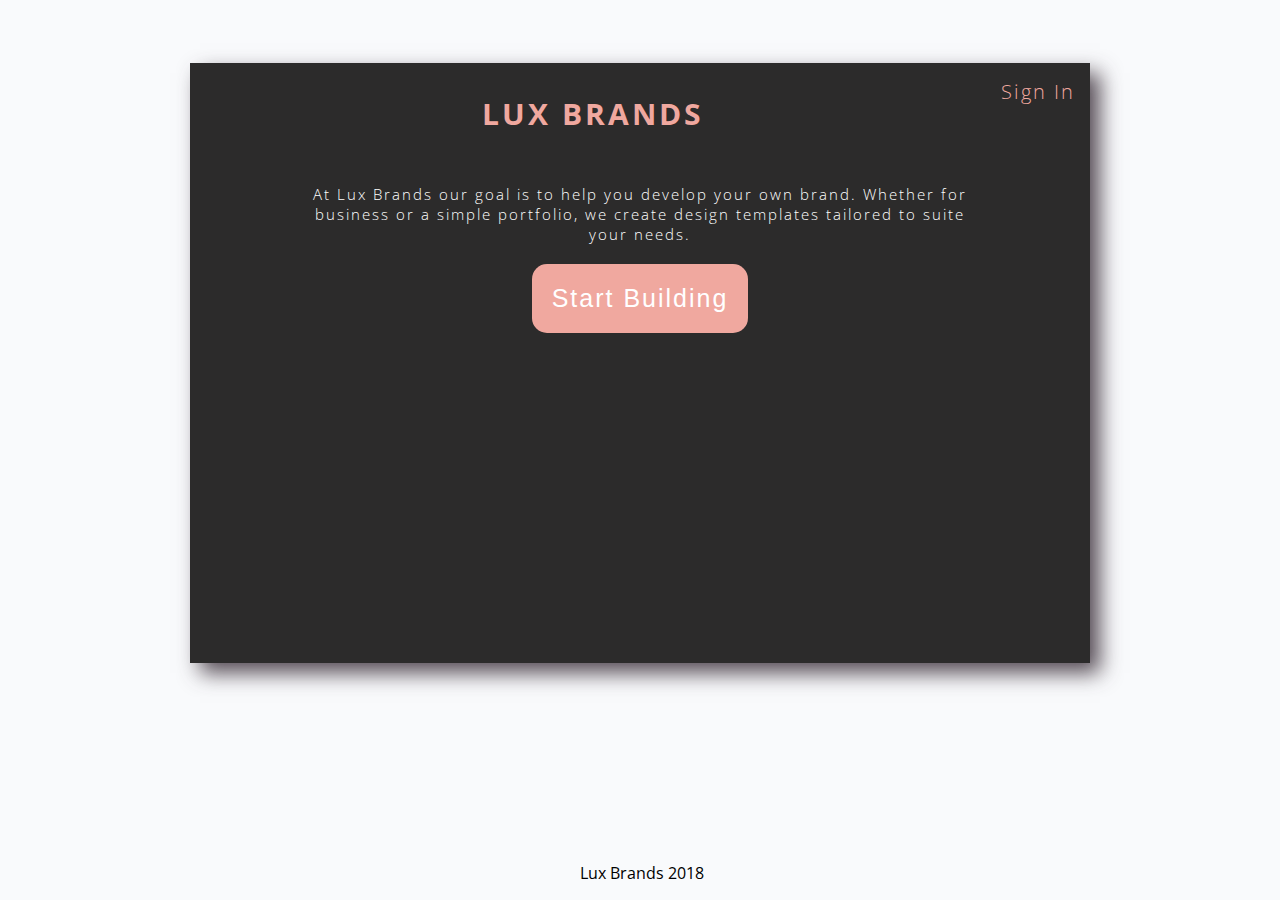
<file: index.html>
<!DOCTYPE html>
<html lang="en">

<head>
    <meta charset="UTF-8">
    <meta name="viewport" content="width=device-width, initial-scale=1.0">
    <meta http-equiv="X-UA-Compatible" content="ie=edge">
    <title>Lux Brands</title>
    <link href="styles/index-style.css" type="text/css" rel="stylesheet" media="screen">
    <link rel="stylesheet" href="typefaces.css" media="screen,projection" />
    <link href="https://fonts.googleapis.com/css?family=Open+Sans" rel="stylesheet">
</head>

<body>
    <div id="main">
      
        <div>
                <button class="open-sans thin ls-small" id="signin">Sign In</button>
        </div>
        <div id="header" class="mega open-sans bold uppercase">
            <h1>Lux Brands</h1>
            
        </div>


        <p id= "info" class="open-sans thin ls-small">At Lux Brands our goal is to help you develop your own brand. Whether for business or a simple portfolio, we create
            design templates tailored to suite your needs.</p>
            
        <div>
            <a href="questionnaire.html">
                <button class= "ls-small light"id="brand-button">
                    Start Building
                </button>
            </a>
        </div>

    </div>
    <footer>
        <p>Lux Brands 2018</p>
    </footer>
</body>

</html>
</file>
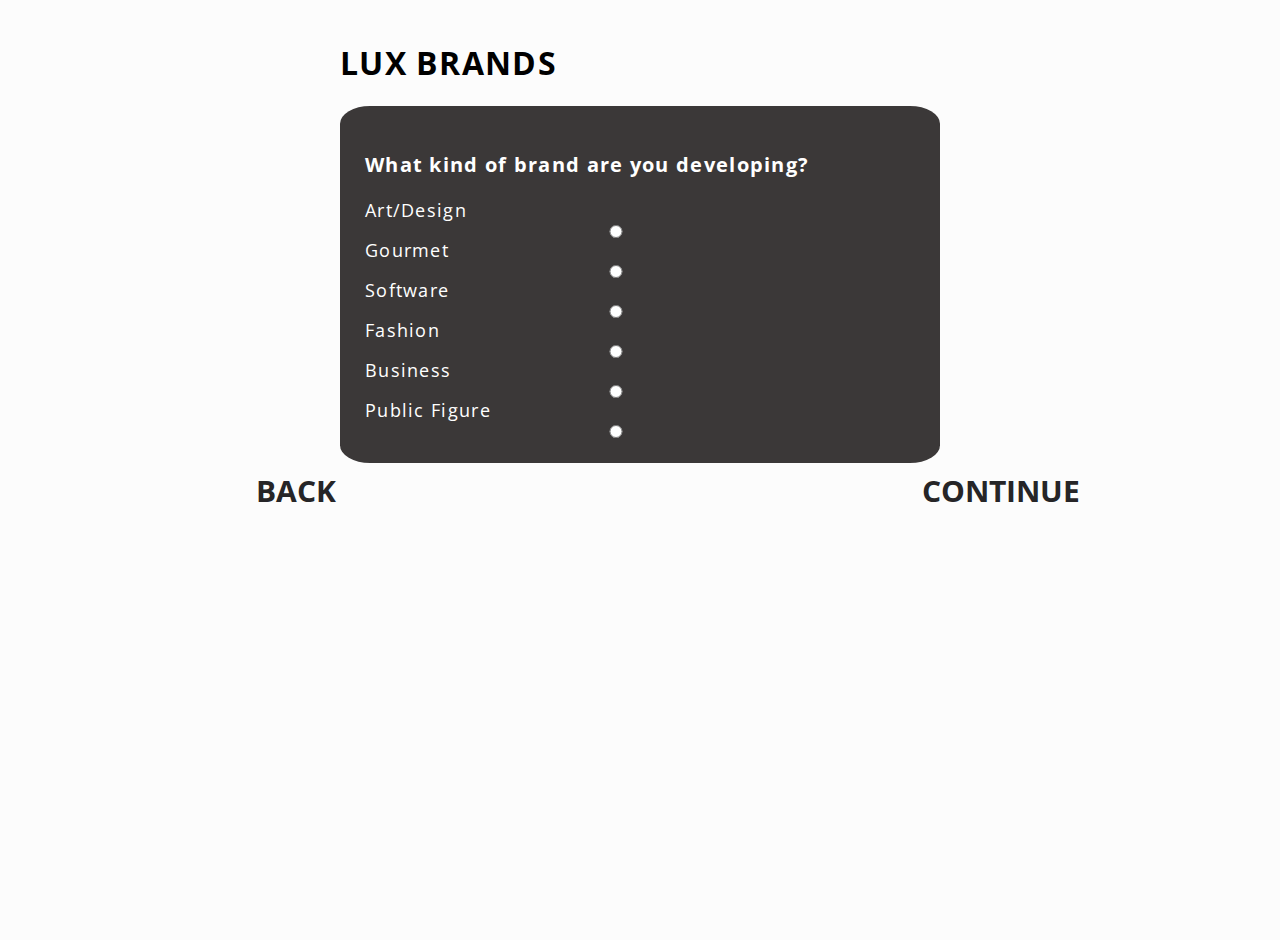
<file: questionnaire.html>
<!DOCTYPE html>
<html lang="en">

<head>
    <meta charset="UTF-8">
    <meta name="viewport" content="width=device-width, initial-scale=1.0">
    <meta http-equiv="X-UA-Compatible" content="ie=edge">
    <title>Lux Brands</title>
    <link href="https://fonts.googleapis.com/css?family=Open+Sans" rel="stylesheet">
    <link href="styles/questionnaire-style.css" type="text/css" rel="stylesheet" media="screen">
    <script src="https://ajax.googleapis.com/ajax/libs/jquery/3.2.1/jquery.min.js"></script>
    <link rel="stylesheet" href="typefaces.css" media="screen,projection" />
</head>


<div id="main">
    <div id="header" class="mega open-sans bold uppercase">
        <h1>Lux Brands</h1>
    </div>
    <button id="continue-button" class="mega open-sans bold uppercase" onclick="nextQuestion()"> Continue </button>
    <button id="return-button" class="mega open-sans bold uppercase" onclick="back()"> Back </button>
    <div id="container">

        <form>
            <div class="question-space" id="question-01">

                <p class="question thin bold">What kind of brand are you developing?</p>

                <div id="options">
                    <form>
                        <label for="Art/Design">Art/Design</label>
                        <input type="radio" name= "choice" id="art-design" value = "Art/Design">

                        <label for="Gourmet">Gourmet</label>
                        <input type="radio" name= "choice"id="gourmet" value = "Gourmet">

                        <label for="Software">Software</label>
                        <input type="radio" name= "choice"id="software" value = "Software">

                        <label for="Fashion">Fashion</label>
                        <input type="radio" name= "choice"id="fashion" value = "Fashion">

                        <label for="Business">Business</label>
                        <input type="radio" name= "choice"id="business" value = "Business">

                        <label for="Public Figure">Public Figure</label>
                        <input type="radio" name= "choice"id="public-figure" value = "Public Figure">
                    </form>
                </div>
            </div>

            <div class="question-space" id="question-02">
                <p class="question">What is the theme for your product?</p>
                <span>
                    <label for="Art/Design">Professional</label>
                    <input type="checkbox" id="professional">

                    <label for="Portfolio">Portfolio</label>
                    <input type="checkbox" id="portfolio">

                    <label for="Software">Dark</label>
                    <input type="checkbox" id="dark">

                    <label for="Fashion">Warm</label>
                    <input type="checkbox" id="warm">
                </span>

            </div>

            <div class="question-space" id="question-03">
                <div>
                    <p class="question">Who is your main audience?</p>
                    <span>
                        <label for="Children">Children: 7 - 12</label>
                        <input type="checkbox" id="children">

                        <label for="Teens">Teens: 13 - 18</label>
                        <input type="checkbox" id="teens">

                        <label for="Adults">Adults: 19 - 25+</label>
                        <input type="checkbox" id="adults">

                        <label for="Senior">Seniors: 65+</label>
                        <input type="checkbox" id="senior">
                    </span>

                </div>

            </div>
            <div class="question-space" id="question-04">
                <p class="question">Who is the purpose of your brand?</p>
                <span>
                    <label for="Promoting">Promoting</label>
                    <input type="checkbox" id="Promoting">

                    <label for="Selling-Product">Selling Product</label>
                    <input type="checkbox" id="selling product">

                    <label for="Presenting Work">Presenting Work</label>
                    <input type="checkbox" id="Presenting Work">
                </span>

            </div>

        </form>

    </div>

</div>

<script>

    $(document).ready(function () {
        $("#question-02").hide();
        $("#question-03").hide();
        $("#question-04").hide();

    });
    function setupUI() {
        document.querySelector("#").onchange = function () {
        }
    }

    function nextQuestion() {

    }

    function back() {

    }
</script>




</html>
</file>
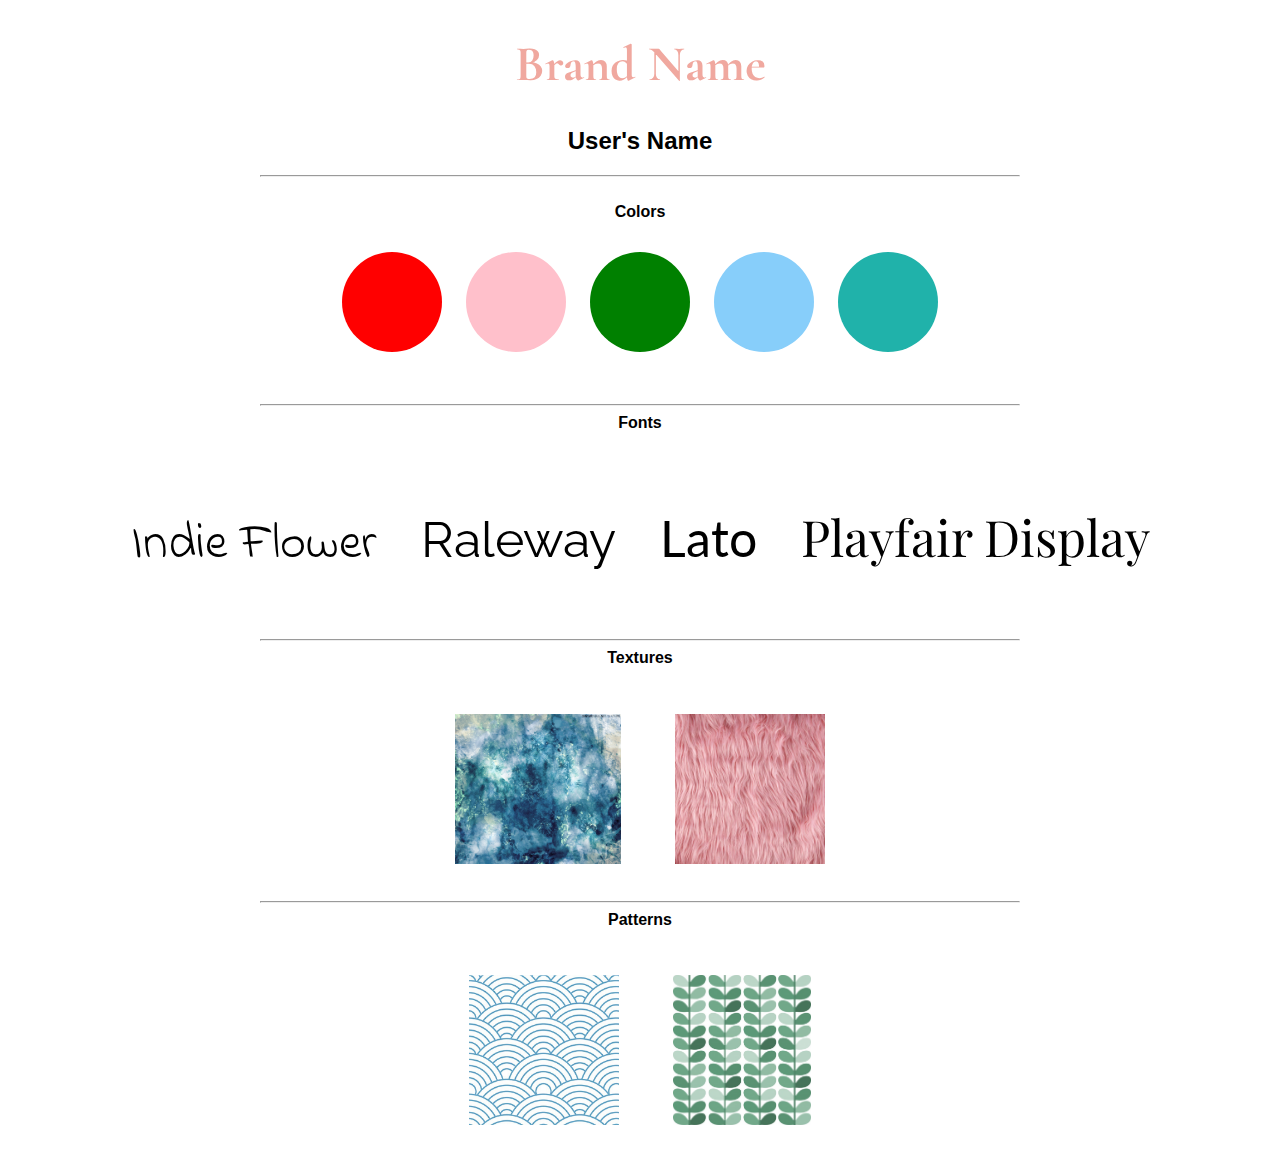
<file: template.html>
<!DOCTYPE html>
<html lang="en">

<head>
    <meta charset="UTF-8">
    <meta name="viewport" content="width=device-width, initial-scale=1.0">
    <meta http-equiv="X-UA-Compatible" content="ie=edge">
    <title>Your Style Board</title>
    <link href="styles/template-style.css" type="text/css" rel="stylesheet" media="screen">
</head>
<body>
    <h1>Brand Name</h1>
    <h2>User's Name</h2>
    <hr>
    <br>
    <h4>Colors</h4>
        <div class="one-circle" id="circle1"> </div>
        <div class="one-circle" id="circle2"> </div>
        <div class="one-circle" id="circle3"> </div>
        <div class="one-circle" id="circle4"> </div>
        <div class="one-circle" id="circle5"> </div>
    <hr>
    <h4>Fonts</h4>
    <div id="fonts">
        <p class="fonts" id="font1">Indie Flower</p>
        <p class="fonts" id="font2">Raleway</p>
        <p class="fonts" id="font3">Lato</p>
        <p class="fonts" id="font4">Playfair Display</p>
    </div>
    <hr>
    <h4>Textures</h4>
        <img class="image" src="images/texture.jpg" alt="texture 1"/>
        <img class="image" src="images/pink-fur.jpg" alt="texture 2"/>
        <hr>
    <h4>Patterns</h4>
        <img class="image" src="images/pattern1.jpg" alt="texture 1"/>
        <img class="image" src="images/pattern2.jpg" alt="texture 2"/>
</body>
</file>
<file: styles/index-style.css>
body{
    background-color: #f9fafc;
    font-family: 'Open Sans', sans-serif;
}
#main
{
    width: 900px;
    height: 600px;
    margin: 0 auto;
    background: rgb(44, 43, 43);
    box-shadow: rgba(53, 49, 49, 0.61);
    box-shadow: 10px 10px 20px rgba(54, 42, 53, 0.836);
    margin-top: 5%;
}

#header{
    color: #F0a89f;
    padding: 10px;
    top: 10%;
    letter-spacing: 3px;
    
}
#signin{
    padding: 25px;
    float: right;
    margin: 0;
}

#info
{
    text-align: center;
    padding: 20px;
    width: 75%;
    margin: 0 auto;
}


div{
    text-align: center;
    color: white;
    font-size: 15px;
   
}

#brand-button{
    background-color: #F0a89f;
    border: none;
    font-size: 25px;
    padding: 20px;
    cursor: pointer;
    color: white;
    border-radius: 15px;
    transition: background-color 0.3s ease-in;
}

#brand-button:hover{
    background-color: rgb(247, 198, 193);
    transition: background-color 0.3s ease-in;
}


#signin{
    border: none;
    cursor: pointer;
    font-size: 20px;
    color: 	#F0a89f; 
    background: none;
    padding: 15px;
}

#signin-button
{
    padding: 15px;
    float: right;
}

footer{
    position: absolute;
    bottom: 0;
    width: 99%;
    text-align:center;
}
</file>
<file: typefaces.css>
/* ==== Typefaces  ==== */

.open-sans{font-family: 'Open Sans';}
.lato{font-family: 'Lato'}
.playfair-display{font-family: 'Playfair Display'}
.libre-baskerville{font-family: 'Libre Baskerville'}
.oswald{font-family: 'Oswald'}
.montserrat{font-family: 'Montserrat'}
.vollkorn{font-family: 'Vollkorn'}
.bree-serif{font-family: 'Bree Serif'}
.raleway{font-family: 'Raleway'}
.merriweather{font-family: 'Merriweather'}
.cardo{font-family: 'Cardo'}
.abril-fatface{font-family: 'Abril Fatface'}
.muli{font-family: 'Muli'}

/* ==== Weights, styles, letterspacing, etc. ==== */

.thin{font-weight: 100;}
.light{font-weight: 300;}
.regular{font-weight: 400;}
.bold{font-weight: 700;}
.italic{font-style: italic;}
.normal{font-style: normal;}
.ls-small{letter-spacing: 2px;}
.ls-medium{letter-spacing: 4px;}
.ls-large{letter-spacing: 8px;}
.ls-xlarge{letter-spacing: 12px;}
.uppercase{text-transform: uppercase;}
.color-emphasis-1{color: #FF4056}
.color-emphasis-2{color: #000;}
.color-emphasis-3{color: #60547c}
.text-left{text-align: left;}
.line-height-small{line-height: 1.2}
.line-height-medium{line-height: 1.45}
.line-height-large{line-height: 1.65}

/* ===== Flourish, heading horizontal lines, etc. ==== */

.thick-header-line:before, .thick-header-line:after{
	content: "";
	display: block;
	position: absolute;
	width:7rem;
	height: 4px;
	background-color: #fff;
	top:50%;
	margin-bottom: -4px;
}
.thick-header-line:before{
	left: -7.5rem;
}
.thick-header-line:after{
	right: -7.5rem;
}

.thin-header-line:before, .thin-header-line:after{
	content: "";
	display: block;
	position: absolute;
	width:7rem;
	height: 1px;
	background-color: #fff;
	top:50%;
	margin-bottom: -1px;
}
.thin-header-line:before{
	left: -7.5rem;
}
.thin-header-line:after{
	right: -7rem;
}
.line-after-heading:before{
	content: "";
	display: block;
	position: absolute;
	background-color: #fff;
	width:4rem;
	height: 2px;
	margin-left: auto;
	margin-right: auto;
	left: 0;
	right: 0;
	bottom: -2rem;
	
}
.double-header-line:before, .double-header-line:after{
	content: "";
	display: block;
	position: absolute;
	width:7rem;
	background-color: transparent;
	height: 4px;
	border-top: 1px solid #fff;
	border-bottom:1px solid #fff;
	top: 50%;
	margin-bottom: -4px;
}
.double-header-line:before{
	left: -7.5rem;
}
.double-header-line:after{
	right: -7.5rem;
}
.decorative-span{
  display: inline-block;
    font-size: 30px;
    line-height: 60px;
    margin: 0 10px;
    position: relative;
    vertical-align: middle;
	color: #fff;
}
.decorative-span:before, .decorative-span:after{
    background-color: #fff;
    bottom: 100%;
    content: "";
    height: 2px;
    left: 0;
    position: absolute;
    right: 0;
}
.decorative-span:after {
    top: 96%;
}

.text-overlay:before{
	content: attr(data-text);
	z-index: 99;
	width: 98%;
	height: 50px;
	background-color: hsla(0,0%,0%,0.6);
	position: absolute;
	margin-left: auto;
	margin-right: auto;
	left: 0;
	right: 0;
	top: 50%;
	transform: translateY(-50%);
	line-height: 50px;
	text-align: center;
	color:#f0ad00;
	font-family: 'bree serif';
	font-style: normal;
	font-size: 1.3rem;
	letter-spacing: 0;
	text-transform: none;
	font-weight: 400;
}
</file>
<file: styles/questionnaire-style.css>
html, body{
    height: 100%;
   border: 20px white;
}

body{
    margin: 0;
    padding: 20px;
    letter-spacing: 1.3px;
    background: rgb(252, 252, 252);
    position: relative;
   
}
#header
{
   
}

#main
{
    width: 600px;
    overflow: hidden;
    margin: 0 auto;
}
#container
{
    border-radius: 5%;
    background: rgb(59, 56, 56);
    font-family: 'Open Sans', sans-serif;
    color: white
}

#options{
    display: flex;
    flex-flow: column;
   font-size: 18px;
}

.question-space
{
    padding: 25px;
    width: 500px;
    position: relative;
    top: 50%;
    bottom: 50%;
    font-size: 20px;
}

#continue-button, #return-button
{
    position: absolute;
    top: 50%;
    cursor: pointer;
    border: none;
    padding: 0px;
    color: rgb(38, 37, 39);
    background: none;
    font-size: 30px;
    -webkit-transition:color 0.3s ease-in;
    -moz-transition:color 0.3s ease-in;
    transition:color 0.3s ease-in;
}
#continue-button
{
    float: right;
    left: 72%;
}
#return-button{
    float: left;
    left:20%;
}
#continue-button:hover{

    color: rgb(110, 105, 116);
    -webkit-transition:color 0.3s ease-in;
    -moz-transition:color 0.3s ease-in;
    transition:color 0.3s ease-in;
}
#return-button:hover{
    
        color: rgb(110, 105, 116);
        -webkit-transition:color 0.3s ease-in;
        -moz-transition:color 0.3s ease-in;
        transition:color 0.3s ease-in;
    }
</file>
<file: styles/template-style.css>
@import url('https://fonts.googleapis.com/css?family=Indie+Flower|Lato|Playfair+Display|Raleway|Cormorant+Garamond');

body{
    text-align: center;
}
h1{
    color: #F0a89f;
    font-size: 50px;
    font-family: 'Cormorant Garamond', serif;
}
h2, h4{
    margin-top: 0;
    font-family: 'Open Sans', sans-serif;
}
hr{
    width: 60%;
}

.one-circle{
    display: inline-block;
    margin: 10px 10px 40px 10px;
    width: 100px;
    height: 100px;
    border-radius: 50px;
}

#circle1{
    background-color: red;
}
#circle2{
    background-color: pink;
}
#circle3{
    background-color: green;
}
#circle4{
    background-color:lightskyblue;
}
#circle5{
    background-color: lightseagreen;
}


.fonts{
    display: inline-block;
    font-size: 50px;
    padding-left: 20px;
    padding-right: 20px;
}
#font1{
    font-family: 'Indie Flower', cursive;
}
#font2{
    font-family: 'Raleway', sans-serif;
}
#font3{
    font-family: 'Lato', sans-serif;
}
#font4{
    font-family: 'Playfair Display', serif;
}

.image{
    padding: 25px;
    height: 150px;
    width: auto;
    display: inline-block;
}
</file>
